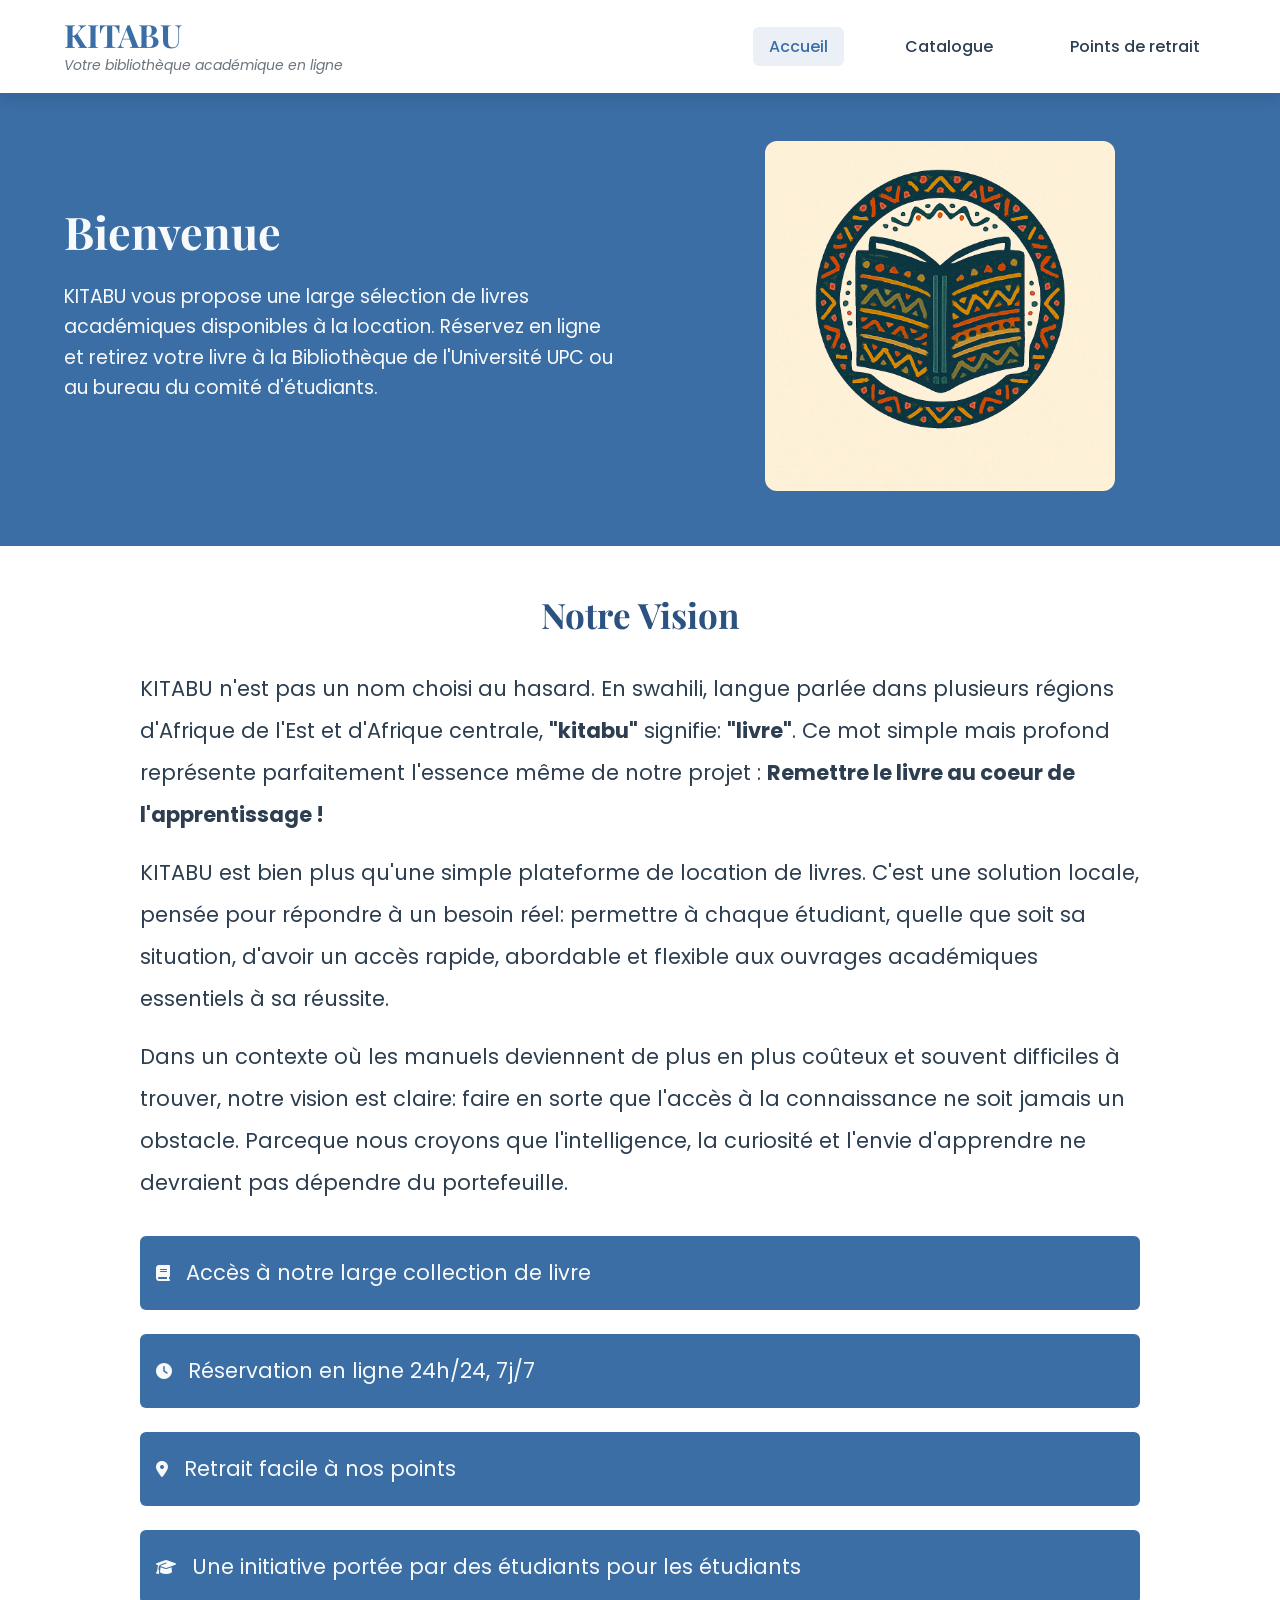
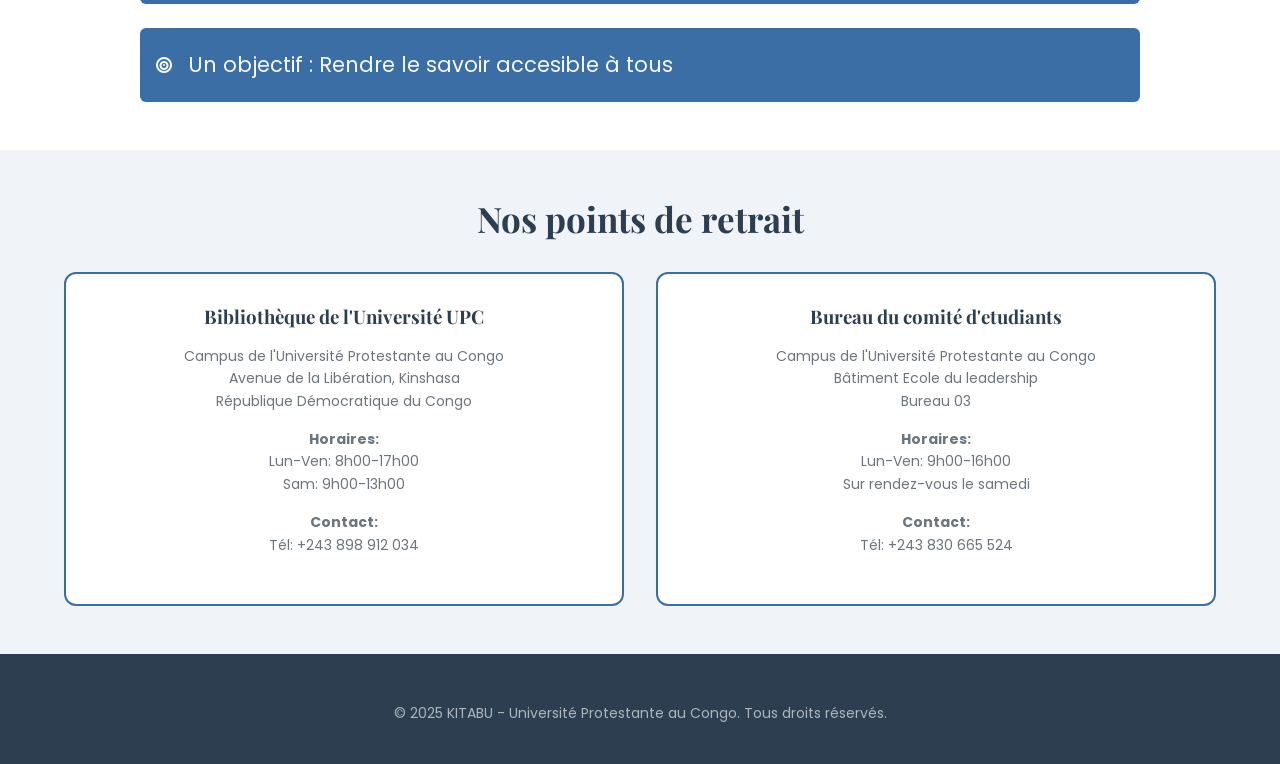
<file: index.html>
<!DOCTYPE html>
<html lang="fr">
  <head>
    <meta charset="UTF-8" />
    <meta name="viewport" content="width=1200"/>
    <title>KITABU - Location de Livres Académiques</title>
    <link rel="stylesheet" href="styles.css"/>
    <!--Icônes-->
    <link
      rel="stylesheet"
      href="https://cdnjs.cloudflare.com/ajax/libs/font-awesome/6.4.0/css/all.min.css"/>
    <!--Google Fonts-->
    <link
      href="https://fonts.googleapis.com/css2?family=Poppins:wght@300;400;500;600;700&family=Playfair+Display:wght@400;700&display=swap"
      rel="stylesheet"/>
  </head>
  
  <body>
    <!--En-tête-->
    <header>
      <div class="container">
        <div class="logo">
          <h1>KITABU</h1>
          <p class="tagline">Votre bibliothèque académique en ligne</p>
        </div>
        <!--Navigation principale-->
        <nav id="main-nav">
          <ul>
            <li><a href="#accueil" class="active">Accueil</a></li>
            <li><a href="catalogue.html">Catalogue</a></li>
            <li><a href="#points">Points de retrait</a></li>
          </ul>
        </nav>
      </div>
    </header>

    <!--Section d'accueil-->
    <section id="accueil" class="hero">
      <div class="container">
        <div class="hero-content">
          <h2>Bienvenue</h2>
          <p>
            KITABU vous propose une large sélection de livres académiques
            disponibles à la location. Réservez en ligne et retirez votre livre
            à la Bibliothèque de l'Université UPC ou au bureau du comité d'étudiants.
          </p>
        </div>
        <div class="hero-image">
          <img src="Images/KITABU.png" alt="KITABU" height="350" width="350"/>
          </div>
        </div>
      </div>
    </section>

    <!--Section Introduction-->
    <section id="intro" class="kitabu-intro">
      <div class="container">
        <h2>Notre Vision</h2>
        <div class="intro-content">
          <p>
            KITABU n'est pas un nom choisi au hasard. En swahili, langue parlée dans plusieurs régions d'Afrique de l'Est et d'Afrique centrale,
            <strong>"kitabu"</strong> signifie: <strong>"livre"</strong>. Ce mot simple mais profond représente parfaitement l'essence même de notre projet :
            <strong>Remettre le livre au coeur de l'apprentissage !</strong>
          </p>
          <p>
            KITABU est bien plus qu'une simple plateforme de location de livres. C'est une solution locale, pensée pour répondre à un besoin réel:
            permettre à chaque étudiant, quelle que soit sa situation, d'avoir un accès rapide, abordable et flexible aux ouvrages académiques
            essentiels à sa réussite.
          </p>
          <p>
            Dans un contexte où les manuels deviennent de plus en plus coûteux et souvent difficiles à trouver, notre vision est claire: faire
            en sorte que l'accès à la connaissance ne soit jamais un obstacle. Parceque nous croyons que l'intelligence, la curiosité et
            l'envie d'apprendre ne devraient pas dépendre du portefeuille.
          </p>
          <ul class="intro-list">
            <li><i class="fas fa-book"></i>Accès à notre large collection de livre</li>
            <li><i class="fas fa-clock"></i>Réservation en ligne 24h/24, 7j/7</li>
            <li><i class="fas fa-map-marker-alt"></i>Retrait facile à nos points</li>
            <li><i class="fas fa-graduation-cap"></i>Une initiative portée par des étudiants pour les étudiants</li>
            <li><i class="fas fa-bullseye"></i>Un objectif : Rendre le savoir accesible à tous</li>
          </ul>
        </div>
      </div>
    </section>

    <!--Section points de retrait-->
    <section id="points" class="points-section">
      <div class="container">
        <h2>Nos points de retrait</h2>
        <div class="points-grid">
          <div class="point-card">
            <div class="point-icon"></div>
            <h3>Bibliothèque de l'Université UPC</h3>
            <p>
              Campus de l'Université Protestante au Congo<br/>Avenue de la
              Libération, Kinshasa<br/>République Démocratique du Congo
            </p>
            <p>
              <strong>Horaires:</strong><br/>Lun-Ven: 8h00-17h00<br/>Sam:
              9h00-13h00
            </p>
            <p><strong>Contact:</strong><br/>Tél: +243 898 912 034</p>
          </div>
          <div class="point-card">
            <div class="point-icon"></div>
            <h3>Bureau du comité d'etudiants</h3>
            <p>Campus de l'Université Protestante au Congo<br/>Bâtiment Ecole du leadership<br/>Bureau 03</p>
            <p>
              <strong>Horaires:</strong><br/>Lun-Ven: 9h00-16h00<br/>Sur
              rendez-vous le samedi
            </p>
            <p><strong>Contact:</strong><br/>Tél: +243 830 665 524</p>
          </div>
        </div>
      </div>
    </section>

    <!--Pied de page-->
    <footer>
      <div class="container">
        <div class="footer-bottom">
          <p>&copy; 2025 KITABU - Université Protestante au Congo. Tous droits réservés.</p>
        </div>
      </div>
    </footer>

    <script src="script.js"></script>
  </body>
</html>
</file>
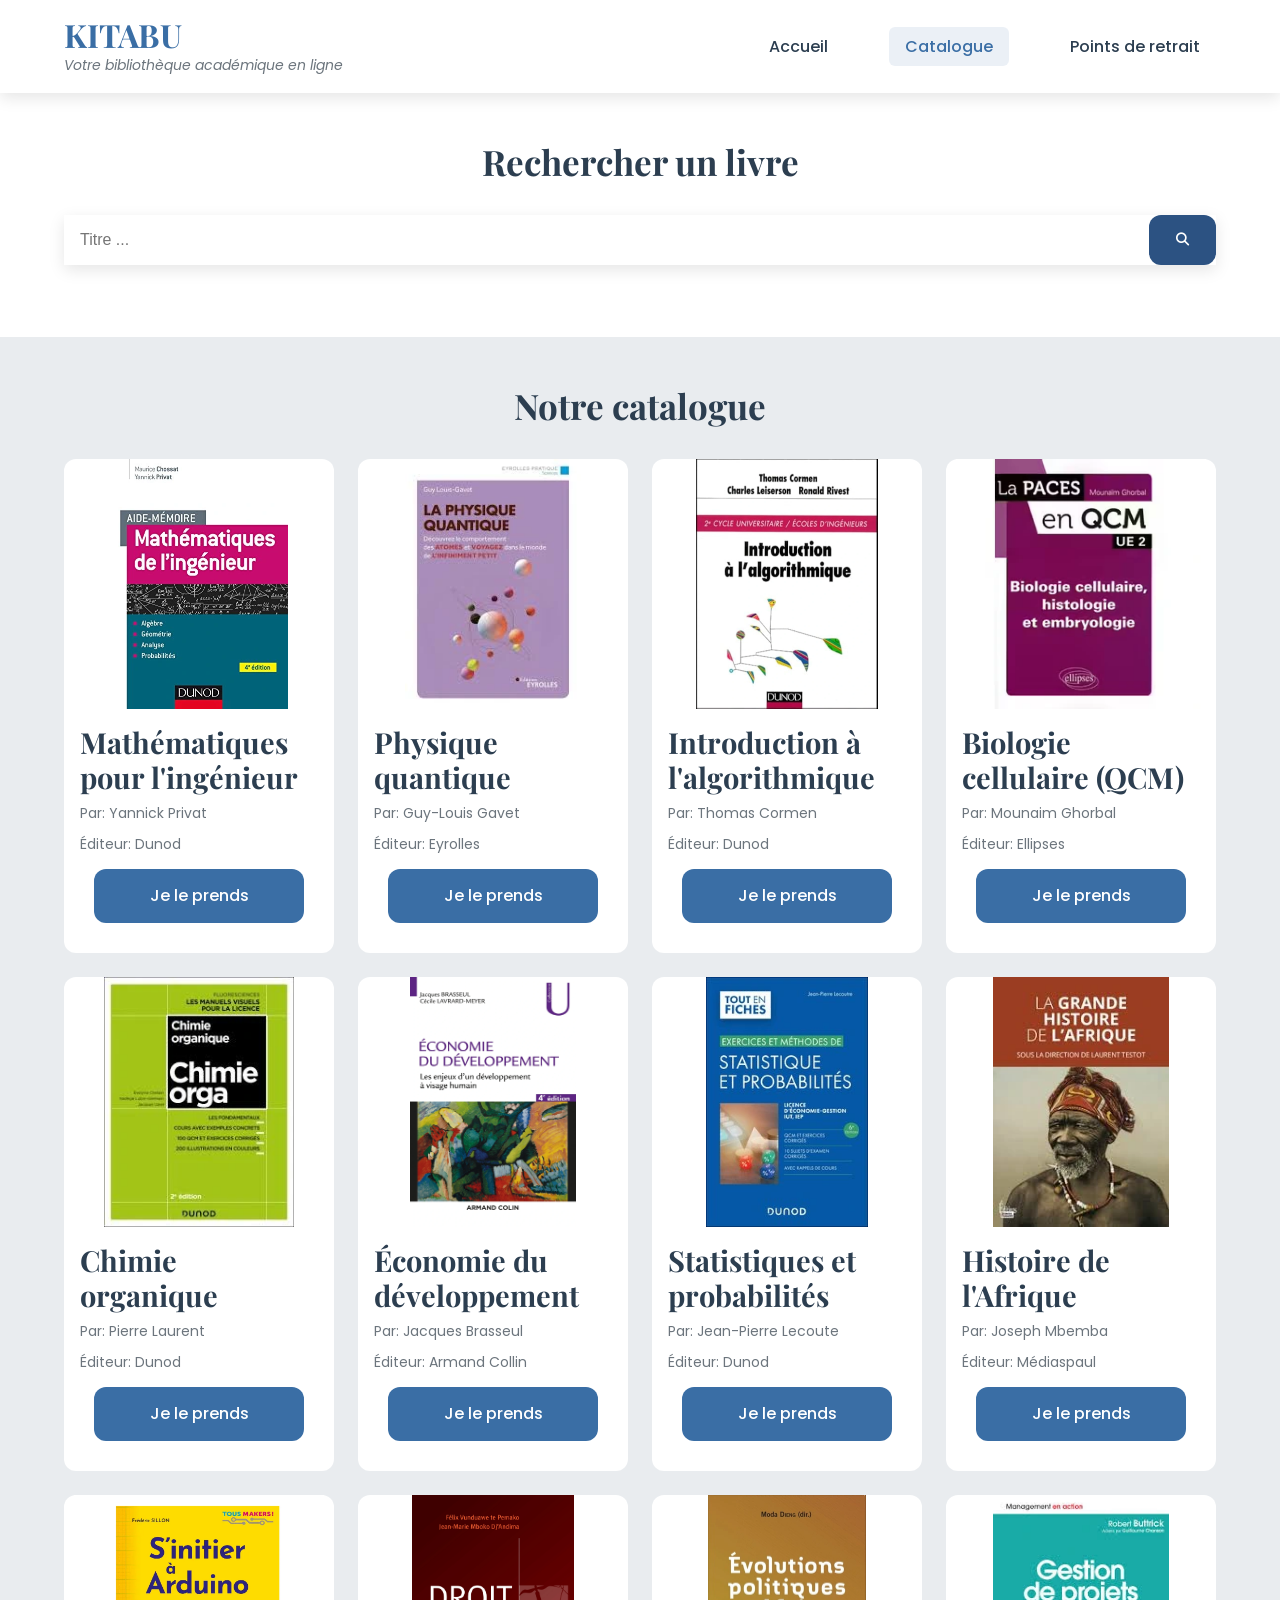
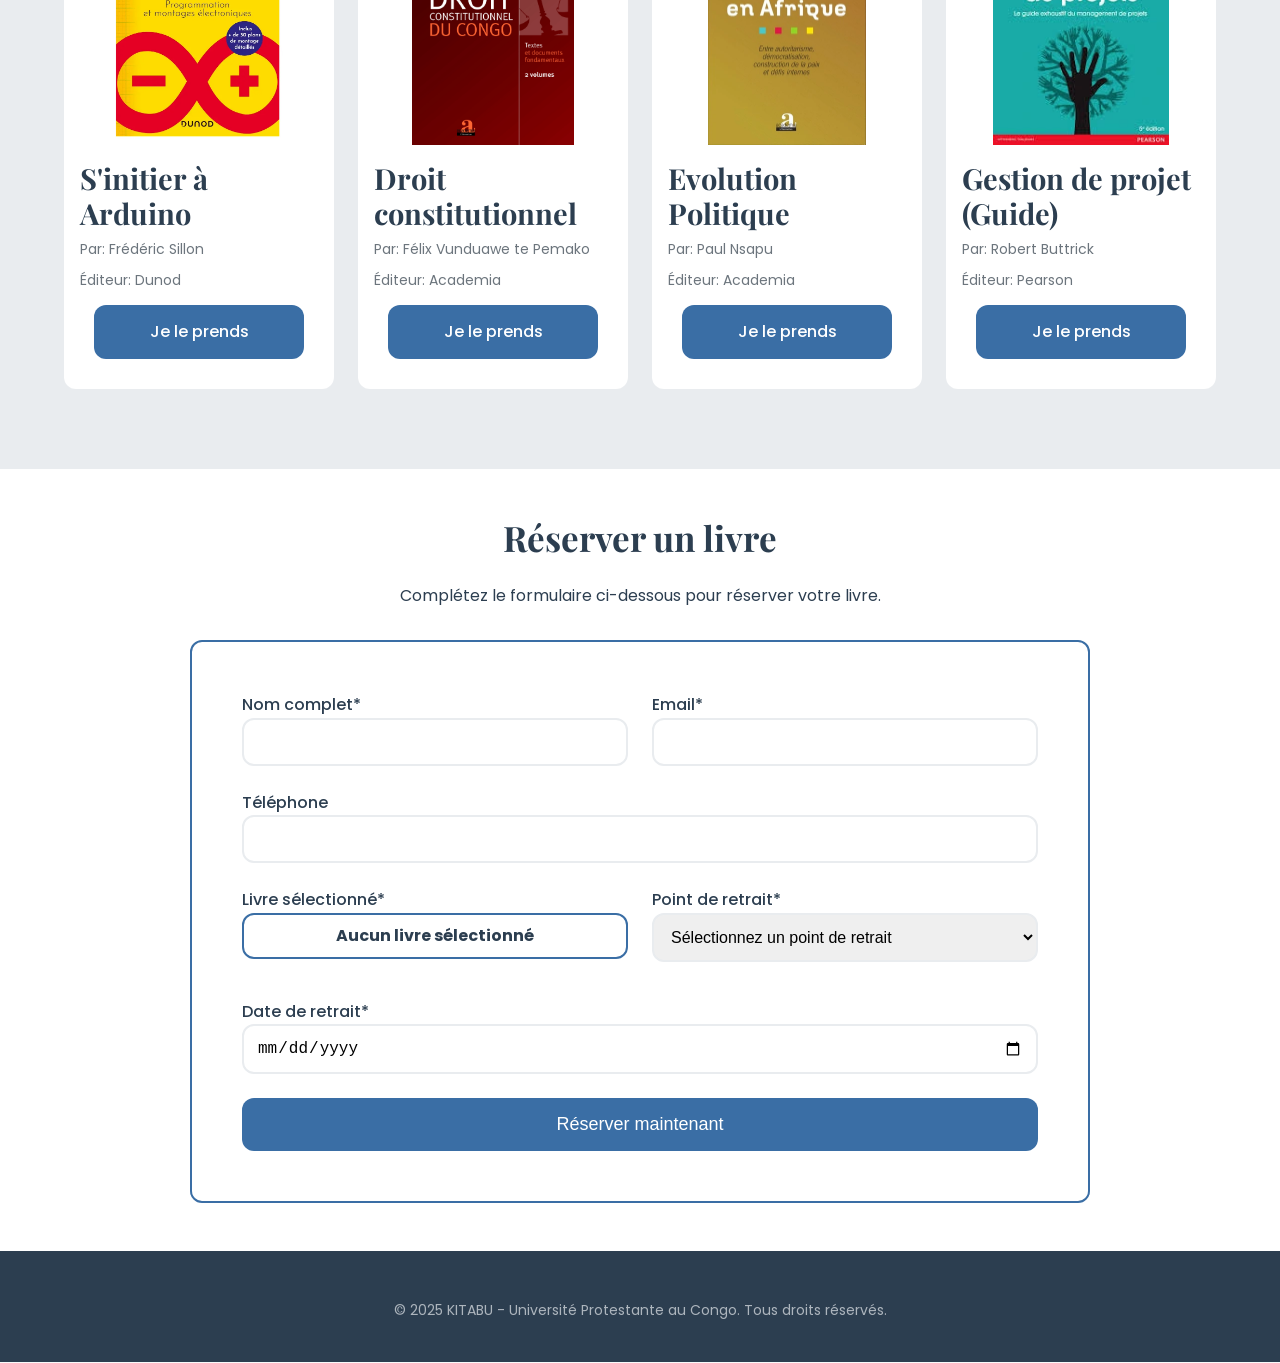
<file: catalogue.html>
<!DOCTYPE html>
<html lang="fr">
  <head>
    <meta charset="UTF-8" />
    <meta name="viewport" content="width=1200"/>
    <title>KITABU - Location de Livres Académiques</title>
    <link rel="stylesheet" href="styles.css" />
    <!--Icônes-->
    <link
      rel="stylesheet"
      href="https://cdnjs.cloudflare.com/ajax/libs/font-awesome/6.4.0/css/all.min.css"/>
    <!--Google Fonts-->
    <link
      href="https://fonts.googleapis.com/css2?family=Poppins:wght@300;400;500;600;700&family=Playfair+Display:wght@400;700&display=swap"
      rel="stylesheet"/>
  </head>

  <body>
    <!--En-tête-->
    <header>
      <div class="container">
        <div class="logo">
          <h1>KITABU</h1>
          <p class="tagline">Votre bibliothèque académique en ligne</p>
        </div>
        <!--Navigation principale-->
        <nav id="main-nav">
          <ul>
            <li><a href="index.html">Accueil</a></li>
            <li><a href="#catalogue" class="active">Catalogue</a></li>
            <li><a href="points.html">Points de retrait</a></li>
          </ul>
        </nav>
      </div>
    </header>

    <!--Section de recherche-->
    <section id="recherche" class="search-section">
      <div class="container">
        <h2>Rechercher un livre</h2>
        <div class="search-container">
          <div class="search-box">
            <input type="text" id="search-input" placeholder="Titre ..."/>
            <button id="search-button" class="btn search-btn">
              <i class="fas fa-search"></i>
            </button>
          </div>
        </div>
      </div>
    </section>

    <!--Section catalogue-->
    <section id="catalogue" class="catalogue-section">
      <div class="container">
        <h2>Notre catalogue</h2>
        <div class="books-grid" id="books-container"></div>
      </div>
    </section>

    <!--Section de réservation-->
    <section id="reservation" class="reservation-section">
      <div class="container">
        <div class="reservation-content">
          <h2>Réserver un livre</h2>
          <p>Complétez le formulaire ci-dessous pour réserver votre livre.</p>
        </div>
        <form id="reservation-form" class="reservation-form">
          <div class="form-row">
            <div class="form-group">
              <label for="nom">Nom complet*</label>
              <input type="text" id="nom" name="nom" required />
            </div>
            <div class="form-group">
              <label for="email">Email*</label>
              <input type="email" id="email" name="email" required />
            </div>
          </div>
          <div class="form-group">
            <label for="telephone">Téléphone</label>
            <input type="tel" id="telephone" name="telephone"/>
          </div>
          <div class="form-row">
            <div class="form-group">
              <label>Livre sélectionné*</label>
              <p id="livre-selectionne" class="livre-selectionne">Aucun livre sélectionné</p>
              <input type="hidden" id="livre-id" name="livre" required />
            </div>
            <div class="form-group">
              <label for="retrait">Point de retrait*</label>
              <select id="retrait" name="retrait" required>
                <option value="">Sélectionnez un point de retrait</option>
                <option value="bibliotheque-upc">Bibliothèque de l'Université UPC</option>
                <option value="bureau-comite">Bureau du comité d'étudiants</option>
              </select>
            </div>
          </div>
          <div class="form-group">
            <label for="date">Date de retrait*</label>
            <input type="date" id="date" name="date" required />
          </div>
          <div class="form-submit">
            <button type="submit" class="btn btn-primary submit-btn">
              <span class="btn-text">Réserver maintenant</span>
            </button>
          </div>
        </form>
      </div>
    </section>

    <!--Pied de page-->
    <footer>
      <div class="container">
        <div class="footer-bottom">
          <p>&copy; 2025 KITABU - Université Protestante au Congo. Tous droits réservés.</p>
        </div>
      </div>
    </footer>

    <script src="script.js"></script>
  </body>
</html>
</file>
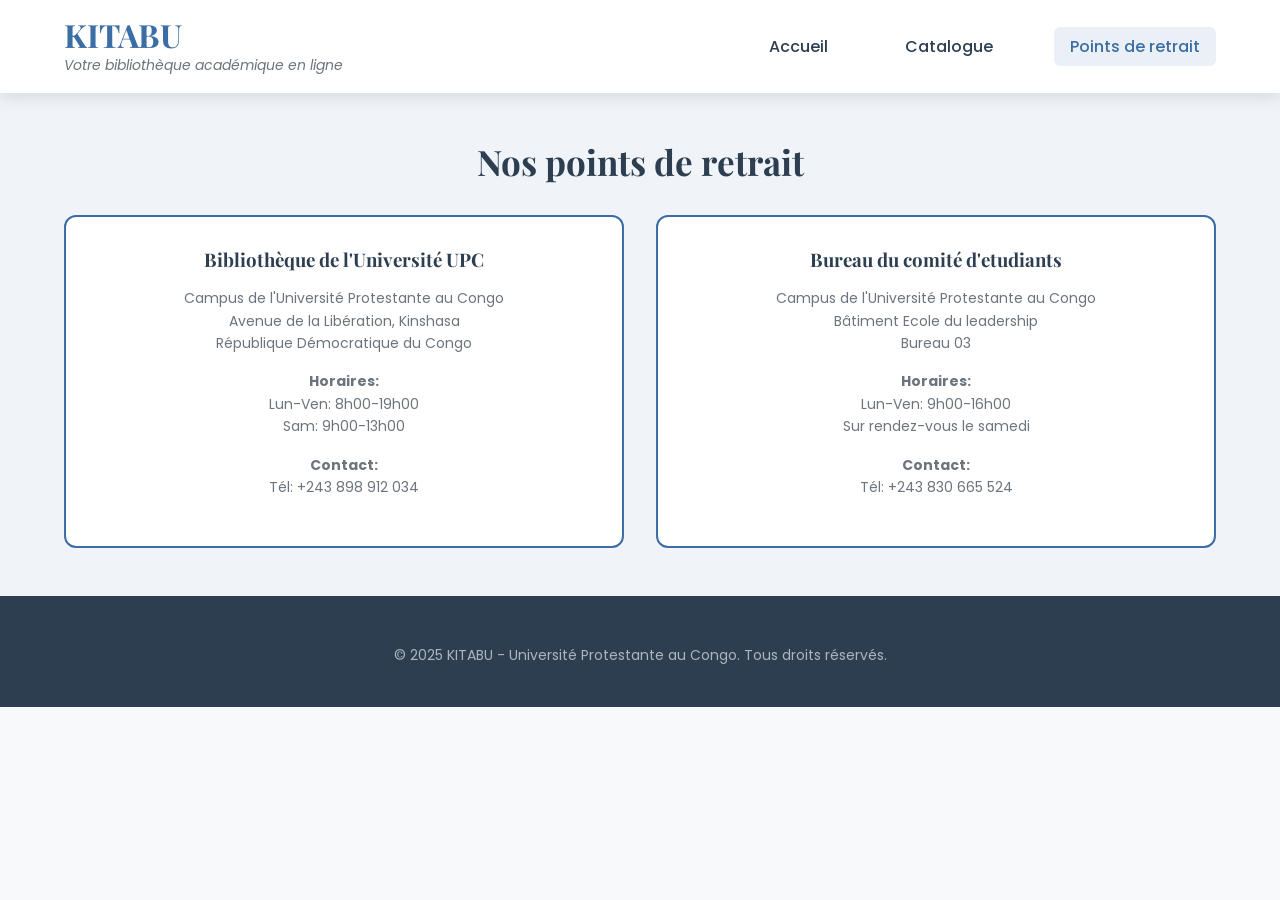
<file: points.html>
<!DOCTYPE html>
<html lang="fr">
  <head>
    <meta charset="UTF-8" />
    <meta name="viewport" content="width=1200"/>
    <title>KITABU - Location de Livres Académiques</title>
    <link rel="stylesheet" href="styles.css" />
    <!--Icônes-->
    <link
      rel="stylesheet"
      href="https://cdnjs.cloudflare.com/ajax/libs/font-awesome/6.4.0/css/all.min.css"/>
    <!--Google Fonts-->
    <link
      href="https://fonts.googleapis.com/css2?family=Poppins:wght@300;400;500;600;700&family=Playfair+Display:wght@400;700&display=swap"
      rel="stylesheet"/>
  </head>
  
  <body>
    <!--En-tête-->
    <header>
      <div class="container">
        <div class="logo">
          <h1>KITABU</h1>
          <p class="tagline">Votre bibliothèque académique en ligne</p>
        </div>
        <!--Navigation principale-->
        <nav id="main-nav">
          <ul>
            <li><a href="index.html">Accueil</a></li>
            <li><a href="catalogue.html">Catalogue</a></li>
            <li><a href="#points" class="active">Points de retrait</a></li>
          </ul>
        </nav>
      </div>
    </header>

    <!--Section points de retrait-->
    <section id="points" class="points-section">
      <div class="container">
        <h2>Nos points de retrait</h2>
        <div class="points-grid">
          <div class="point-card">
            <h3>Bibliothèque de l'Université UPC</h3>
            <p>
              Campus de l'Université Protestante au Congo<br/>Avenue de la
              Libération, Kinshasa<br/>République Démocratique du Congo
            </p>
            <p>
              <strong>Horaires:</strong><br/>Lun-Ven: 8h00-19h00<br/>Sam:
              9h00-13h00
            </p>
            <p><strong>Contact:</strong><br/>Tél: +243 898 912 034</p>
          </div>
          <div class="point-card">
            <h3>Bureau du comité d'etudiants</h3>
            <p>Campus de l'Université Protestante au Congo<br/>Bâtiment Ecole du leadership<br/>Bureau 03</p>
            <p>
              <strong>Horaires:</strong><br/>Lun-Ven: 9h00-16h00<br/>Sur
              rendez-vous le samedi
            </p>
            <p><strong>Contact:</strong><br/>Tél: +243 830 665 524</p>
          </div>
        </div>
      </div>
    </section>

    <!--Pied de page-->
    <footer>
      <div class="container">
        <div class="footer-bottom">
          <p>&copy; 2025 KITABU - Université Protestante au Congo. Tous droits réservés.</p>
        </div>
      </div>
    </footer>

    <script src="script.js"></script>
  </body>
</html>
</file>
<file: styles.css>
/* RESET & STYLE DE BASE */
* {
  margin: 0;
  padding: 0;
  box-sizing: border-box;
}
:root {
  --primary-color: #3a6ea5;
  --primary-dark: #2c5282;
  --dark-color: #2c3e50;
  --light-color: #f8f9fa;
  --gray-color: #6c757d;
  --light-gray: #e9ecef;

  --border-radius: 12px;
  --border-radius-sm: 6px;
  --box-shadow: 0 5px 15px rgba(0, 0, 0, 0.1);
}
body {
  font-family: "Poppins", sans-serif;
  color: var(--dark-color);
  background-color: var(--light-color);
  line-height: 1.6;
}

/* TITRE & TEXTE */
h1, h2, h3 {
  font-family: "Playfair Display", serif;
  font-weight: 700;
  line-height: 1.2;
  margin-bottom: 16px;
}
p {
  margin-bottom: 16px;
}
a {
  color: var(--primary-color);
  text-decoration: none;
}

/* CONTAINER */
.container {
  width: 100%;
  max-width: 1200px;
  margin: 0 auto;
  padding: 0 24px;
}

/* BOUTON */
.btn {
  display: inline-flex;
  align-items: center;
  gap: 8px;
  padding: 14px 27px;
  border-radius: var(--border-radius);
  font-weight: 500;
  border: none;
}
.btn-primary {
  background: var(--primary-color);
  color: white;
}
.search-btn {
  background: var(--primary-dark);
  color: white;
  border-radius: var(--border-radius);
}
.submit-btn {
  width: 100%;
  justify-content: center;
  font-size: 18px;
  padding: 16px 32px;
}

/* HEADER */
header {
  background: white;
  box-shadow: var(--box-shadow);
  position: sticky;
  top: 0;
  z-index: 1000;
  padding: 16px;
}
header .container {
  display: flex;
  justify-content: space-between;
  align-items: center;
}
.logo h1 {
  color: var(--primary-color);
  margin-bottom: 0;
}
.tagline {
  font-size: 14px;
  color: var(--gray-color);
  margin-bottom: 0;
  font-style: italic;
}
nav ul {
  display: flex;
  list-style: none;
}
nav ul li {
  margin-left: 45px;
}
nav ul li a {
  color: var(--dark-color);
  font-weight: 500;
  padding: 8px 16px;
  border-radius: var(--border-radius-sm);
}
nav ul li a.active {
  color: var(--primary-color);
  background-color: rgba(58, 110, 165, 0.1);
}

/* HERO */
.hero {
  padding: 48px 0;
  background: var(--primary-color);
}
.hero .container {
  display: flex;
  align-items: center;
  gap: 48px;
}
.hero-content {
  flex: 1;
}
.hero-content h2 {
  font-size: 45px;
  margin-bottom: 24px;
  color: var(--light-color);
}
.hero-content p {
  font-size: 19px;
  margin-bottom: 32px;
  color: var(--light-color);
}
.hero-image {
  flex: 1;
  text-align: center;
}
.hero-image img {
  max-width: 100%;
  border-radius: var(--border-radius);
}

/* INTRODUCTION */
.kitabu-intro {
  padding: 48px 0;
  background: white;
}
.kitabu-intro h2 {
  text-align: center;
  margin-bottom: 32px;
  font-size: 35px;
  color: var(--primary-dark);
}
.intro-content {
  max-width: 1000px;
  margin: 0 auto;
  font-size: 21px;
  line-height: 2;
}
.intro-list {
  list-style: none;
  padding-left: 0;
  margin-top: 32px;
  display: grid;
  gap: 24px;
}
.intro-list li {
  display: flex;
  align-items: center;
  background-color: var(--primary-color);
  padding: 16px;
  border-radius: var(--border-radius-sm);
  color: var(--light-color);
}
.intro-list li i {
  margin-right: 16px;
  font-size: 16px;
}

/* RECHERCHE */
.search-section {
  padding: 48px 0;
  background-color: white;
}
.search-section h2 {
  text-align: center;
  margin-bottom: 32px;
  font-size: 35px;
}
.search-box {
  display: flex;
  margin-bottom: 24px;
  box-shadow: var(--box-shadow);
}
.search-box input {
  flex: 1;
  padding: 16px;
  border: none;
  font-size: 16px;
  outline: none;
}

/* CATALOGUE */
.catalogue-section {
  padding: 48px 0;
  background: var(--light-gray);
}
.catalogue-section h2 {
  text-align: center;
  margin-bottom: 32px;
  font-size: 35px;
}
.books-grid {
  display: grid;
  grid-template-columns: repeat(4, 1fr);
  gap: 24px;
  margin-bottom: 32px;
}
.book-card {
  background-color: white;
  border-radius: var(--border-radius);
}
.book-image {
  height: 250px;
}
.book-image img {
  width: 100%;
  height: 100%;
  object-fit: contain;
}
.book-info {
  padding: 16px;
}
.book-info h3 {
  font-size: 29px;
  margin-bottom: 8px;
  color: var(--dark-color);
}
.book-info p {
  margin-bottom: 8px;
  font-size: 14px;
  color: var(--gray-color);
}
.book-info .btn{
  display: block;
  margin: 14px ;
  text-align: center;
}

/* RÉSERVATION */
.reservation-section {
  padding: 48px 0;
  background-color: white;
}
.reservation-content {
  text-align: center;
  max-width: 700px;
  margin: 0 auto 32px;
}
.reservation-content h2 {
  font-size: 35px;
  margin-bottom: 24px;
}
.reservation-form {
  max-width: 900px;
  margin: 0 auto;
  background: #ffffff;
  padding: 50px;
  border-radius: var(--border-radius);
  border: 2px solid var(--primary-color);
}
.livre-selectionne {
  text-align: center;
  padding: 8px;
  border: 2px solid var(--primary-color);
  border-radius: var(--border-radius);
  font-weight: bold;
}
.form-row {
  display: grid;
  grid-template-columns: 1fr 1fr;
  gap: 24px;
}
.form-group {
  margin-bottom: 24px;
}
.form-group label {
  margin-bottom: 8px;
  font-weight: 500;
}
.form-group input,
.form-group select {
  width: 100%;
  padding: 13px;
  border: 2px solid var(--light-gray);
  border-radius: var(--border-radius);
  font-size: 16px;
  outline: none;
}

/* POINTS DE RETRAIT */
.points-section {
  padding: 48px 0;
  background: #f0f4f8;
}
.points-section h2 {
  text-align: center;
  margin-bottom: 32px;
  font-size: 35px;
}
.points-grid {
  display: grid;
  grid-template-columns: repeat(auto-fit, minmax(300px, 1fr));
  gap: 32px;
}
.point-card {
  background-color: white;
  padding: 32px;
  border-radius: var(--border-radius);
  text-align: center;
  border: 2px solid var(--primary-color);
}
.point-card p {
  font-size: 14px;
  color: var(--gray-color);
  line-height: 1.6;
}

/* FOOTER */
footer {
  background: var(--dark-color);
  padding: 48px 0 24px;
}
.footer-bottom {
  text-align: center;
  color: #adb5bd;
  font-size: 14px;
}
</file>
